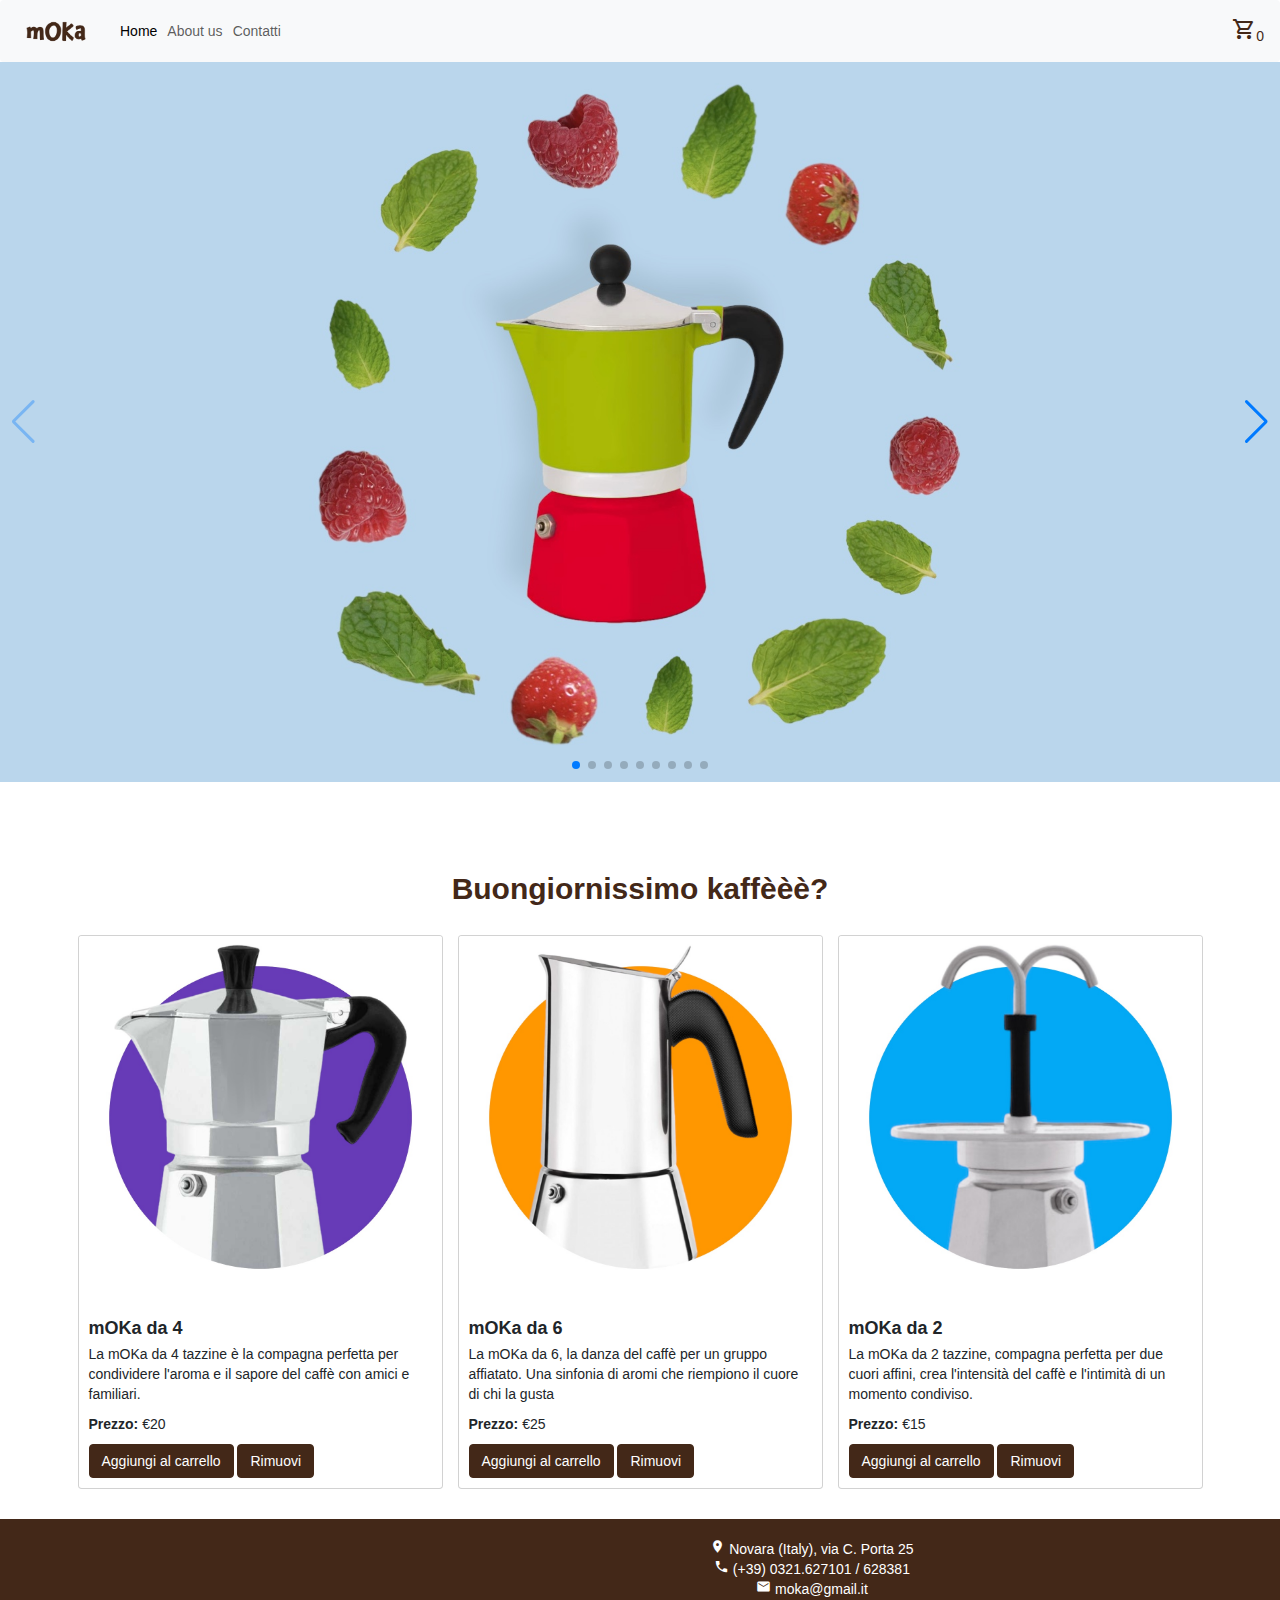
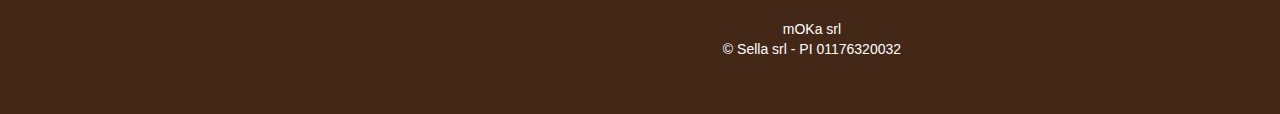
<file: index.html>
<!DOCTYPE html>
<html lang="it">

<head>
  <meta charset="UTF-8">
  <meta name="viewport" content="width=device-width, initial-scale=1.0">
  <title>mOKa</title>
  <link rel="icon" type="image/x-icon" href="/immagini/favicon.png">


  <link rel="stylesheet" href="https://cdn.jsdelivr.net/npm/bootstrap@5.2.3/dist/css/bootstrap.min.css">

  <link rel="stylesheet" href="https://cdn.jsdelivr.net/npm/swiper@9/swiper-bundle.min.css" />
  <!-- Link al mio css -->
  <link rel="stylesheet" href="stile.css" />

  <!-- Link icone bootstrap -->
  <link rel="stylesheet" href="https://maxcdn.bootstrapcdn.com/bootstrap/3.3.7/css/bootstrap.min.css">
  <!-- Link icone google -->
  <link rel="stylesheet" href="https://fonts.googleapis.com/icon?family=Material+Icons">
  <!-- Link icone Awesome 4 Icons -->
  <link rel="stylesheet" href="https://cdnjs.cloudflare.com/ajax/libs/font-awesome/4.7.0/css/font-awesome.min.css">
  <!-- google fonts icons -->
  <link rel="stylesheet"
    href="https://fonts.googleapis.com/css2?family=Material+Symbols+Outlined:opsz,wght,FILL,GRAD@20..48,100..700,0..1,-50..200" />

</head>

<body>
  <header>
    <nav class="navbar navbar-expand-lg navbar-light bg-light">
      <div class="container-fluid">

        <div class="logo">
          <a href="index.html">
          <img src="immagini/logo marrone.png" style="height: 45px">
        </div>
        <button class="navbar-toggler" type="button" data-bs-toggle="collapse" data-bs-target="#navbarNav"
          aria-controls="navbarNav" aria-expanded="false" aria-label="Toggle navigation">
          <span class="navbar-toggler-icon"></span>
        </button>
        <div class="collapse navbar-collapse" id="navbarNav">
          <ul class="navbar-nav">
            <li class="nav-item">
              <a class="nav-link active" aria-current="page" href="index.html">Home</a>
            </li>
            <li class="nav-item">
              <a class="nav-link" href="aboutus.html">About us</a>
            </li>
            </li>
            <li class="nav-item">
              <a class="nav-link" href="contatti.html">Contatti</a>
            </li>
            <!--<li class="nav-item" style="text-align:right;">
              <a class="nav-link" href="carrello.html">Carrello <span
                  style="width: 200px; height:100px; border-radius: 1px; border: 1px solid black; padding: 4px; background-color: #8b4513; color:white"
                  id="carrello">0</span></a>
            </li>-->
          </ul>
        </div>
        <div class="boxcarrello">
          <a class="nav-link" href="carrello.html"><span style="color: #432818;"
              class="material-symbols-outlined">shopping_cart</span><span style="color:#432818;"
              id="carrello">0</span></a>
        </div>
      </div>
    </nav>
  </header>

  <!-- Swiper -->
  <div class="swiper mySwiper">
    <div class="swiper-wrapper">
      <div class="swiper-slide">
        <img src="immagini/slide 1.jpeg">
      </div>
      <div class="swiper-slide">
        <img src="immagini/slide 2.jpeg">
      </div>
      <div class="swiper-slide">
        <img src="immagini/slide 3.jpeg">
      </div>
      <div class="swiper-slide">
        <img src="immagini/slide 4.jpeg">
      </div>
      <div class="swiper-slide">
        <img src="immagini/slide 5.jpeg">
      </div>
      <div class="swiper-slide">
        <img src="immagini/slide 6.jpeg">
      </div>
      <div class="swiper-slide">
        <img src="immagini/slide 7.jpeg">
      </div>
      <div class="swiper-slide">
        <img src="immagini/slide 8.jpeg">
      </div>
      <div class="swiper-slide">
        <img src="immagini/slide 9.jpeg">
      </div>
    </div>
    <div class="swiper-button-next"></div>
    <div class="swiper-button-prev"></div>
    <div class="swiper-pagination"></div>
  </div>

  <div class="space"> </div>

  <div class="titolo">
    <h2> <strong>Buongiornissimo kaffèèè?</strong></h2>
  </div>



  <main class="container my-5">
    <div class="row row-cols-1 row-cols-md-3 g-4">
      <div class="col">
        <div class="card h-100">
          <a href="moka1.html">
            <img src="immagini/moka da 4.jpeg" class="card-img-top" alt="...">
          </a>
          <div class="card-body">
            <h4 class="card-title"><strong>mOKa da 4</strong></h4>
            <p class="card-text">La mOKa da 4 tazzine è la compagna perfetta per condividere l'aroma e il sapore del caffè con amici e familiari.</p>
            <p class="card-text"><strong>Prezzo:</strong> €20</p>
            <a href="#" class="btn btn-primary" onclick="aggiungiAlCarrello()">Aggiungi al carrello</a>
            <a href="#" class="btn btn-primary" onclick="rimuoviDalCarrello()">Rimuovi
            </a>
          </div>
        </div>
      </div>
      <div class="col">
        <div class="card h-100">
          <a href="moka2.html">
          <img src="immagini/moka da 6.jpeg" class="card-img-top" alt="...">
          </a>
          <div class="card-body">
            <h4 class="card-title"><strong>mOKa da 6</strong></h4>
            <p class="card-text">La mOKa da 6, la danza del caffè per un gruppo affiatato. Una sinfonia di aromi che riempiono il cuore di chi la gusta</p>
            <p class="card-text"><strong>Prezzo:</strong> €25</p>
            <a href="#" class="btn btn-primary" onclick="aggiungiAlCarrello()">Aggiungi al carrello</a>
            <a href="#" class="btn btn-primary" onclick="rimuoviDalCarrello()">Rimuovi
            </a>
          </div>
        </div>
      </div>
      <div class="col">
        <div class="card h-100">
          <a href="moka3.html">
          <img
            src="immagini/moka da 2.jpeg" class="card-img-top" alt="...">
          </a>
          <div class="card-body">
            <h4 class="card-title"><strong>mOKa da 2</strong></h4>
            <p class="card-text">La mOKa da 2 tazzine, compagna perfetta per due cuori affini, crea l'intensità del caffè e l'intimità di un momento condiviso.</p>
            <p class="card-text"><strong>Prezzo:</strong> €15 </p>
            <a href="#" class="btn btn-primary" onclick="aggiungiAlCarrello()">Aggiungi al carrello</a>
            <a href="#" class="btn btn-primary" onclick="rimuoviDalCarrello()">Rimuovi
            </a>
          </div>
        </div>
      </div>
    </div>



    </div>
  </main>


   <footer class="footer">
      <div class="container text-center">
        
        <div class="fot">
          <iframe src="https://www.google.com/maps/embed?pb=!1m14!1m8!1m3!1d2798.854587066455!2d8.6137757!3d45.4525863!3m2!1i1024!2i768!4f13.1!3m3!1m2!1s0x47865a24573b9d29%3A0x5064224377bd31e3!2sVia%20Costantino%20Porta%2C%2025%2C%2028100%20Novara%20NO!5e0!3m2!1sen!2sit!4v1654440794287!5m2!1sen!2sit" allowfullscreen="" loading="lazy" referrerpolicy="no-referrer-when-downgrade" id="map"></iframe>
        </div> 
        
        <div class="fot">
          <p id="testofooter">
            <i class="material-icons" style="font-size:15px; color: white;">location_on</i>  Novara (Italy), via C. Porta 25<br>
            <i class="material-icons" style="font-size:15px; color: white;">call</i>  (+39) 0321.627101 / 628381 <br>
            <i class="material-icons" style="font-size:15px; color: white;">email</i>  moka@gmail.it<br>
            <br>
            mOKa srl<br>
            © Sella srl - PI 01176320032
          </p>
        </div>
        </div>
      </div>
    </footer>

  <style>
    .card-img-top:hover {
      opacity: 0.5;
    }
  </style>



  <script src="https://cdn.jsdelivr.net/npm/bootstrap@5.2.3/dist/js/bootstrap.bundle.min.js"></script>

  <script src="https://cdn.jsdelivr.net/npm/swiper@9/swiper-bundle.min.js"></script>

  <script src="javascript.js"></script>
</body>

</html>
</file>
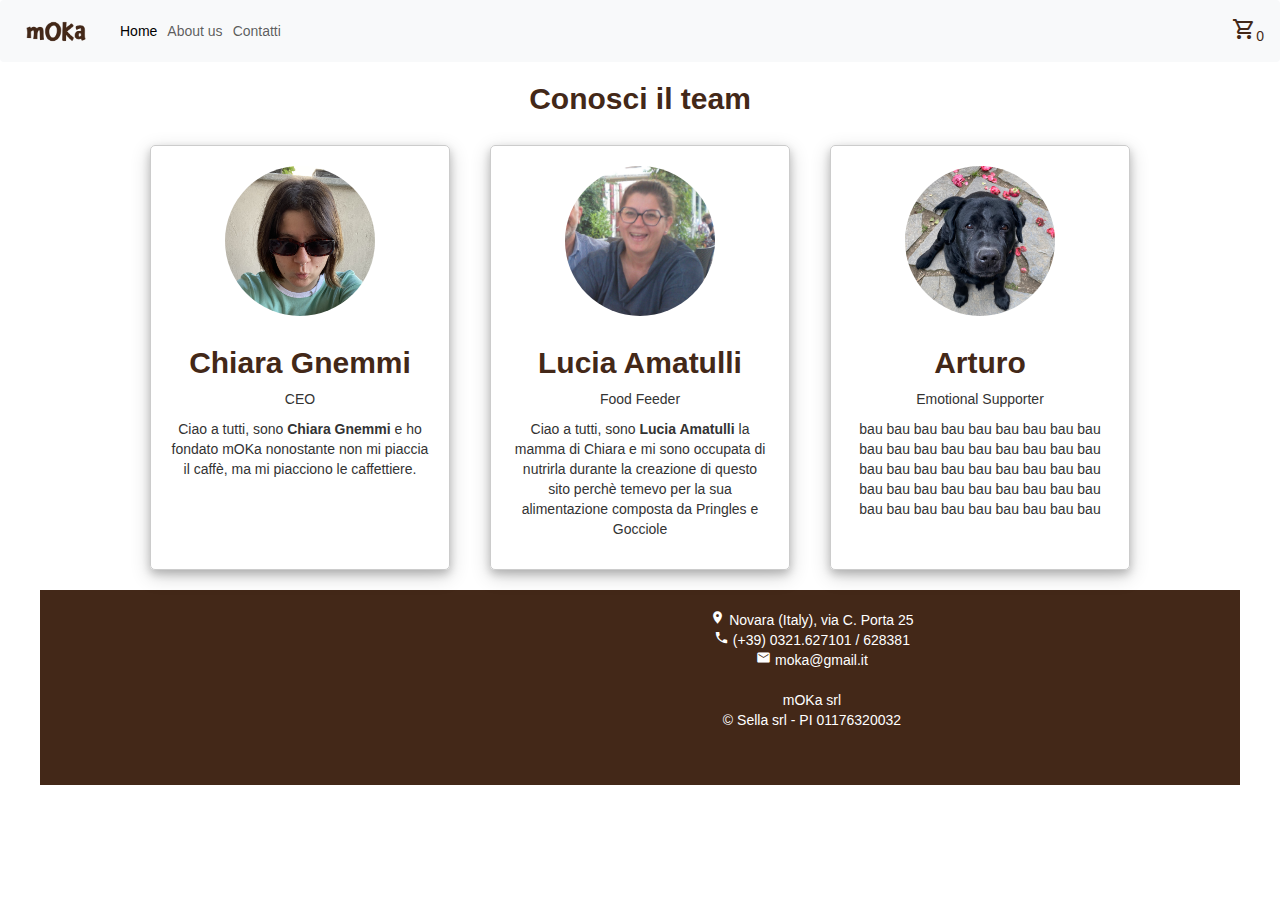
<file: aboutus.html>
<!DOCTYPE html>
<html lang="it">

<head>
  <meta charset="UTF-8">
  <meta name="viewport" content="width=device-width, initial-scale=1.0">
  <title>mOKa</title>

  <link rel="stylesheet" href="https://cdn.jsdelivr.net/npm/bootstrap@5.2.3/dist/css/bootstrap.min.css">
  <link rel="stylesheet" href="https://cdn.jsdelivr.net/npm/swiper@9/swiper-bundle.min.css" />
  <!-- Link al mio CSS -->
  <link rel="stylesheet" href="stile.css" />

  <!-- Link icone bootstrap -->
  <link rel="stylesheet" href="https://maxcdn.bootstrapcdn.com/bootstrap/3.3.7/css/bootstrap.min.css">
  <!-- Link icone google -->
  <link rel="stylesheet" href="https://fonts.googleapis.com/icon?family=Material+Icons">
  <!-- Link icone Awesome 4 Icons -->
  <link rel="stylesheet" href="https://cdnjs.cloudflare.com/ajax/libs/font-awesome/4.7.0/css/font-awesome.min.css">
  <!-- Google Fonts per le icone -->
  <link rel="stylesheet" href="https://fonts.googleapis.com/css2?family=Material+Symbols+Outlined:opsz,wght,FILL,GRAD@20..48,100..700,0..1,-50..200" />
</head>

<body>
  <header>
    <nav class="navbar navbar-expand-lg navbar-light bg-light">
      <div class="container-fluid">
        <div class="logo">
          <a href="index.html">
            <img src="immagini/logo marrone.png" style="height: 45px">
          </a>
        </div>
        <button class="navbar-toggler" type="button" data-bs-toggle="collapse" data-bs-target="#navbarNav"
          aria-controls="navbarNav" aria-expanded="false" aria-label="Toggle navigation">
          <span class="navbar-toggler-icon"></span>
        </button>
        <div class="collapse navbar-collapse" id="navbarNav">
          <ul class="navbar-nav">
            <li class="nav-item">
              <a class="nav-link active" aria-current="page" href="index.html">Home</a>
            </li>
            <li class="nav-item">
              <a class="nav-link" href="aboutus.html">About us</a>
            </li>
            <li class="nav-item">
              <a class="nav-link" href="contatti.html">Contatti</a>
            </li>
          </ul>
        </div>
        <div class="boxcarrello">
          <a class="nav-link" href="carrello.html"><span style="color: #432818;"
              class="material-symbols-outlined">shopping_cart</span><span style="color:#432818;"
              id="carrello">0</span></a>
        </div>
      </div>
    </nav>
  </header>
  
  <body>
    <div id="description">
     
    <h2 id="team"><strong>Conosci il team</strong></h2>
    <!--team-->
    <section class="team-section">
      <div class="team-card">
        <img src="immagini/team1.jpeg" alt="Person 1">
        <h2><strong>Chiara Gnemmi</strong></h2>
        <p>CEO</p>
        <p>Ciao a tutti, sono <b>Chiara Gnemmi</b> e ho fondato mOKa nonostante non mi piaccia il caffè, ma mi piacciono le caffettiere.</p>
      </div>

      <div class="team-card">
        <img src="immagini/team2.jpeg" alt="Person 2">
        <h2><strong>Lucia Amatulli</strong></h2>
        <p>Food Feeder</p>
        <p>Ciao a tutti, sono <b>Lucia Amatulli</b> la mamma di Chiara e mi sono occupata di nutrirla durante la creazione di questo sito perchè temevo per la sua alimentazione composta da Pringles e Gocciole</p>
      </div>

      <div class="team-card">
        <img src="immagini/team3.jpeg" alt="Person 3">
        <h2><strong>Arturo</strong></h2>
        <p>Emotional Supporter</p>
        <p>bau bau bau bau bau bau bau bau bau bau bau bau bau bau bau bau bau bau bau bau bau bau bau bau bau bau bau bau bau bau bau bau bau bau bau bau bau bau bau bau bau bau bau bau bau </p>
      </div>
    </section>

    <footer class="footer">
      <div class="container text-center">

        <div class="fot">
          <iframe src="https://www.google.com/maps/embed?pb=!1m14!1m8!1m3!1d2798.854587066455!2d8.6137757!3d45.4525863!3m2!1i1024!2i768!4f13.1!3m3!1m2!1s0x47865a24573b9d29%3A0x5064224377bd31e3!2sVia%20Costantino%20Porta%2C%2025%2C%2028100%20Novara%20NO!5e0!3m2!1sen!2sit!4v1654440794287!5m2!1sen!2sit"
            allowfullscreen="" loading="lazy" referrerpolicy="no-referrer-when-downgrade" id="map"></iframe>
        </div>

        <div class="fot">
          <p id="testofooter">
            <i class="material-icons" style="font-size:15px; color: white;">location_on</i> Novara (Italy), via C. Porta 25<br>
            <i class="material-icons" style="font-size:15px; color: white;">call</i> (+39) 0321.627101 / 628381 <br>
            <i class="material-icons" style="font-size:15px; color: white;">email</i> moka@gmail.it<br>
            <br>
            mOKa srl<br>
            © Sella srl - PI 01176320032
          </p>
        </div>
      </div>
    </footer>

    <!-- Includi gli script di Bootstrap e Swiper (assicurati di includerli nella giusta sequenza) -->

    <script src="https://code.jquery.com/jquery-3.6.0.min.js"></script>
    <script src="https://cdn.jsdelivr.net/npm/bootstrap@5.2.3/dist/js/bootstrap.bundle.min.js"></script>
    <script src="https://cdn.jsdelivr.net/npm/swiper@9/swiper-bundle.min.js"></script>
    <!-- Il tuo script personalizzato potrebbe andare qui -->
  </body>
</html>
</file>
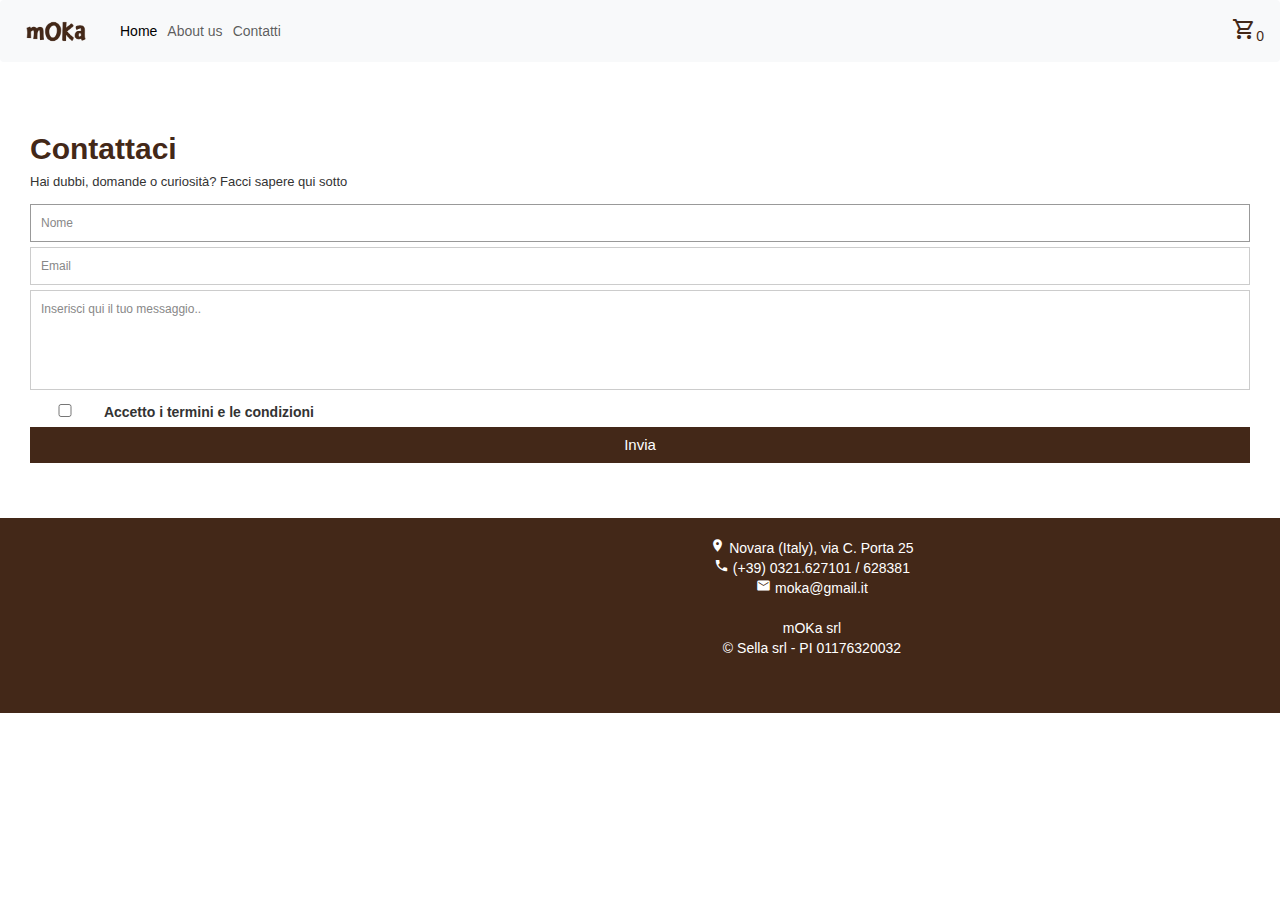
<file: contatti.html>
<!DOCTYPE html>
<html lang="it">

<head>
  <meta charset="UTF-8">
  <meta name="viewport" content="width=device-width, initial-scale=1.0">
  <title>mOKa</title>

  <link rel="stylesheet" href="https://cdn.jsdelivr.net/npm/bootstrap@5.2.3/dist/css/bootstrap.min.css">
  <link rel="stylesheet" href="https://cdn.jsdelivr.net/npm/swiper@9/swiper-bundle.min.css" />
  <!-- Link al mio CSS -->
  <link rel="stylesheet" href="stile.css" />

  <!-- Link icone bootstrap -->
  <link rel="stylesheet" href="https://maxcdn.bootstrapcdn.com/bootstrap/3.3.7/css/bootstrap.min.css">
  <!-- Link icone google -->
  <link rel="stylesheet" href="https://fonts.googleapis.com/icon?family=Material+Icons">
  <!-- Link icone Awesome 4 Icons -->
  <link rel="stylesheet" href="https://cdnjs.cloudflare.com/ajax/libs/font-awesome/4.7.0/css/font-awesome.min.css">
  <!-- Google Fonts per le icone -->
  <link rel="stylesheet"
    href="https://fonts.googleapis.com/css2?family=Material+Symbols+Outlined:opsz,wght,FILL,GRAD@20..48,100..700,0..1,-50..200" />

</head>

<body>
  <header>
    <nav class="navbar navbar-expand-lg navbar-light bg-light">
      <div class="container-fluid">
        <div class="logo">
          <a href="index.html">
            <img src="immagini/logo marrone.png" style="height: 45px">
          </a>
        </div>
        <button class="navbar-toggler" type="button" data-bs-toggle="collapse" data-bs-target="#navbarNav"
          aria-controls="navbarNav" aria-expanded="false" aria-label="Toggle navigation">
          <span class="navbar-toggler-icon"></span>
        </button>
        <div class="collapse navbar-collapse" id="navbarNav">
          <ul class="navbar-nav">
            <li class="nav-item">
              <a class="nav-link active" aria-current="page" href="index.html">Home</a>
            </li>
            <li class="nav-item">
              <a class="nav-link" href="aboutus.html">About us</a>
            </li>
            <li class="nav-item">
              <a class="nav-link" href="contatti.html">Contatti</a>
            </li>
          </ul>
        </div>
        <div class="boxcarrello">
          <a class="nav-link" href="carrello.html"><span style="color: #432818;"
              class="material-symbols-outlined">shopping_cart</span><span style="color:#432818;"
              id="carrello">0</span></a>
        </div>
      </div>
    </nav>
  </header>

  <main>
    <div class="page">
      <div class="contatti">
        <div class="form">
          <form id="contact" action="" method="post" onsubmit="show_thanks(event)">
            <h3><strong>Contattaci</strong></h3>
            <h4>Hai dubbi, domande o curiosità? Facci sapere qui sotto</h4>
            <fieldset>
              <input placeholder="Nome" type="text" tabindex="1" required autofocus>
            </fieldset>
            <fieldset>
              <input placeholder="Email" type="email" tabindex="2" required>
            </fieldset>
            <fieldset>
              <textarea placeholder="Inserisci qui il tuo messaggio.." tabindex="5" required></textarea>
            </fieldset>
            <fieldset>
              <input type="checkbox" required> <label for="checkbox">Accetto i termini e le condizioni</label>
            </fieldset>
            <fieldset>
              <button name="Invia" type="submit" id="contact-submit" data-submit="...Sending">Invia</button>
            </fieldset>
          </form>
        </div>
      </div>
    </div>
  </main>

  <footer class="footer">
    <div class="container text-center">
      <div class="fot">
        <iframe src="https://www.google.com/maps/embed?pb=!1m14!1m8!1m3!1d2798.854587066455!2d8.6137757!3d45.4525863!3m2!1i1024!2i768!4f13.1!3m3!1m2!1s0x47865a24573b9d29%3A0x5064224377bd31e3!2sVia%20Costantino%20Porta%2C%2025%2C%2028100%20Novara%20NO!5e0!3m2!1sen!2sit!4v1654440794287!5m2!1sen!2sit"
          allowfullscreen="" loading="lazy" referrerpolicy="no-referrer-when-downgrade" id="map"></iframe>
      </div>
      <div class="fot">
        <p id="testofooter">
          <i class="material-icons" style="font-size:15px; color: white;">location_on</i> Novara (Italy), via C. Porta 25<br>
          <i class="material-icons" style="font-size:15px; color: white;">call</i> (+39) 0321.627101 / 628381 <br>
          <i class="material-icons" style="font-size:15px; color: white;">email</i> moka@gmail.it<br>
          <br>
          mOKa srl<br>
          © Sella srl - PI 01176320032
        </p>
      </div>
    </div>
  </footer>

  <script src="https://cdn.jsdelivr.net/npm/bootstrap@5.2.3/dist/js/bootstrap.bundle.min.js"></script>

  <script src="https://cdn.jsdelivr.net/npm/swiper@9/swiper-bundle.min.js"></script>

  <script src="javascript.js"></script>
  <script>
    function show_thanks(event) {
      event.preventDefault();
      alert("Grazie per averci contattato! Verrai presto ricontattato.");
      document.getElementById("contact").reset();
    }
  </script>
</body>

</html>
</file>
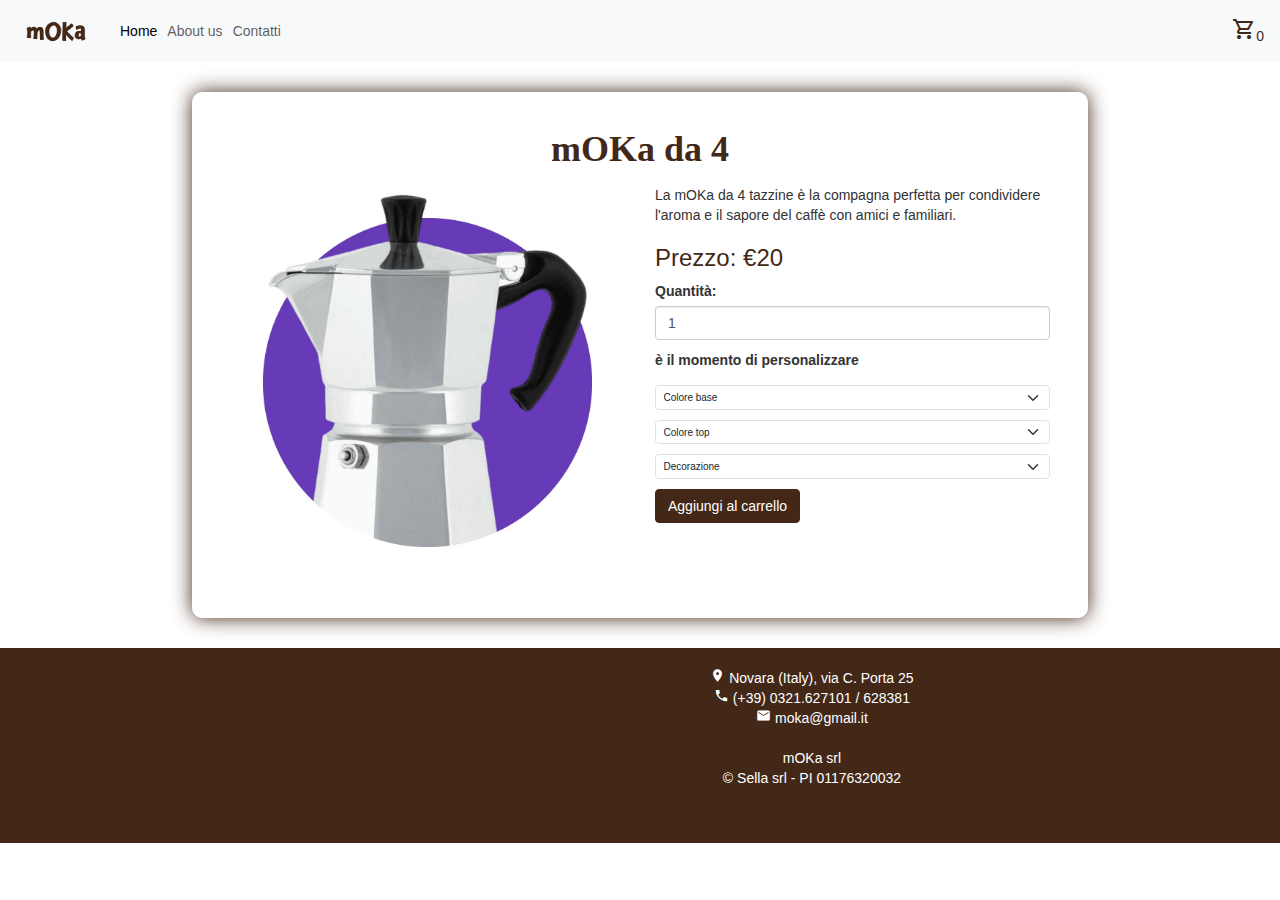
<file: moka1.html>
<!DOCTYPE html>
<html lang="it">

<head>
  <meta charset="UTF-8">
  <meta name="viewport" content="width=device-width, initial-scale=1.0">
  <title>mOKa</title>

  <link rel="stylesheet" href="https://cdn.jsdelivr.net/npm/bootstrap@5.2.3/dist/css/bootstrap.min.css">
  <link rel="stylesheet" href="https://cdn.jsdelivr.net/npm/swiper@9/swiper-bundle.min.css" />
  <!-- Link al mio CSS -->
  <link rel="stylesheet" href="stile.css" />

  <!-- Link icone bootstrap -->
  <link rel="stylesheet" href="https://maxcdn.bootstrapcdn.com/bootstrap/3.3.7/css/bootstrap.min.css">
  <!-- Link icone google -->
  <link rel="stylesheet" href="https://fonts.googleapis.com/icon?family=Material+Icons">
  <!-- Link icone Awesome 4 Icons -->
  <link rel="stylesheet" href="https://cdnjs.cloudflare.com/ajax/libs/font-awesome/4.7.0/css/font-awesome.min.css">
  <!-- Google Fonts per le icone -->
  <link rel="stylesheet" href="https://fonts.googleapis.com/css2?family=Material+Symbols+Outlined:opsz,wght,FILL,GRAD@20..48,100..700,0..1,-50..200" />
</head>

<body>
  <header>
    <nav class="navbar navbar-expand-lg navbar-light bg-light">
      <div class="container-fluid">
        <div class="logo">
          <a href="index.html">
            <img src="immagini/logo marrone.png" style="height: 45px">
          </a>
        </div>
        <button class="navbar-toggler" type="button" data-bs-toggle="collapse" data-bs-target="#navbarNav"
          aria-controls="navbarNav" aria-expanded="false" aria-label="Toggle navigation">
          <span class="navbar-toggler-icon"></span>
        </button>
        <div class="collapse navbar-collapse" id="navbarNav">
          <ul class="navbar-nav">
            <li class="nav-item">
              <a class="nav-link active" aria-current="page" href="index.html">Home</a>
            </li>
            <li class="nav-item">
              <a class="nav-link" href="aboutus.html">About us</a>
            </li>
            <li class="nav-item">
              <a class="nav-link" href="contatti.html">Contatti</a>
            </li>
          </ul>
        </div>
        <div class="boxcarrello">
          <a class="nav-link" href="carrello.html"><span style="color: #432818;"
              class="material-symbols-outlined">shopping_cart</span><span style="color:#432818;"
              id="carrello">0</span></a>
        </div>
      </div>
    </nav>
  </header>

    <div id="spazio-prodotto">
   </div>


  <!-- box prodotto -->
  <main id="prodotti-singoli" class="container my-5">
    <div class="row">
      <h1 class="mb-4" id="titolo-moka"><strong>mOKa da 4</strong></h1>
    </div>
    <div class="row">
      <div class="col-md-6">
        <img class="immagine-prodotto" src="immagini/moka da 4.jpeg" alt="mOKa da 4" class="img-fluid">
      </div>
      <div class="col-md-6">
        <p class="mb-4">La mOKa da 4 tazzine è la compagna perfetta per condividere l'aroma e il sapore del caffè con amici e familiari. </p>
        <h3 class="mb-3">Prezzo: €20</h3>
        <form>
          <div class="mb-3">
            <label for="quantita" class="form-label">Quantità:</label>
            <input type="number" class="form-control" id="quantita" min="1" value="1">
          </div>
          <div class="mb-3">
            <label for="quantita" class="form-label">è il momento di personalizzare</label>
          </div>
          
          <div class="mb-3">
            <!-- tipo base -->
            <select class="form-select" aria-label="Default select example">
              <option selected>Colore base</option>
              <option value="1">rosso</option>
              <option value="2">arancione</option>
              <option value="3">giallo</option>
              <option value="3">verde</option>
               <option value="4">blu</option>
                <option value="5">azzurro</option>
                <option value="6">rosa</option>
                <option value="7">viola</option>
            </select>
          </div>

            <div class="mb-3">
              <!-- tipo top -->
              <select class="form-select" aria-label="Default select example">
                <option selected>Colore top</option>
              <option value="1">rosso</option>
              <option value="2">arancione</option>
              <option value="3">giallo</option>
              <option value="3">verde</option>
               <option value="4">blu</option>
                <option value="5">azzurro</option>
                <option value="6">rosa</option>
                <option value="7">viola</option>
              </select>
          </div>
          <div class="mb-3">
            <!-- tipo decoro -->
            <select class="form-select" aria-label="Default select example">
              <option selected>Decorazione</option>
              <option value="1">cuoricini</option>
              <option value="2">stelline</option>
              <option value="3">fiorellini</option>
              <option value="3">pois</option>
               <option value="4">forme geometriche</option>
                <option value="5">macchie</option>
                <option value="6">lettere</option>
                <option value="7">numeri</option>
            </select>
        </div>
        <a href="#" class="btn btn-primary" onclick="aggiungiAlCarrello()">Aggiungi al carrello</a>
        </form>
      </div>
    </div>
  </main>
<footer class="footer">
    <div class="container text-center">
      <div class="fot">
        <iframe src="https://www.google.com/maps/embed?pb=!1m14!1m8!1m3!1d2798.854587066455!2d8.6137757!3d45.4525863!3m2!1i1024!2i768!4f13.1!3m3!1m2!1s0x47865a24573b9d29%3A0x5064224377bd31e3!2sVia%20Costantino%20Porta%2C%2025%2C%2028100%20Novara%20NO!5e0!3m2!1sen!2sit!4v1654440794287!5m2!1sen!2sit"
          allowfullscreen="" loading="lazy" referrerpolicy="no-referrer-when-downgrade" id="map"></iframe>
      </div>
      <div class="fot">
        <p id="testofooter">
          <i class="material-icons" style="font-size:15px; color: white;">location_on</i> Novara (Italy), via C. Porta 25<br>
          <i class="material-icons" style="font-size:15px; color: white;">call</i> (+39) 0321.627101 / 628381 <br>
          <i class="material-icons" style="font-size:15px; color: white;">email</i> moka@gmail.it<br>
          <br>
          mOKa srl<br>
          © Sella srl - PI 01176320032
        </p>
      </div>
    </div>
  </footer>

  <script src="https://cdn.jsdelivr.net/npm/bootstrap@5.2.3/dist/js/bootstrap.bundle.min.js"></script>

  <script src="https://cdn.jsdelivr.net/npm/swiper@9/swiper-bundle.min.js"></script>

  <script src="javascript.js"></script>

</body>

</html>
</file>
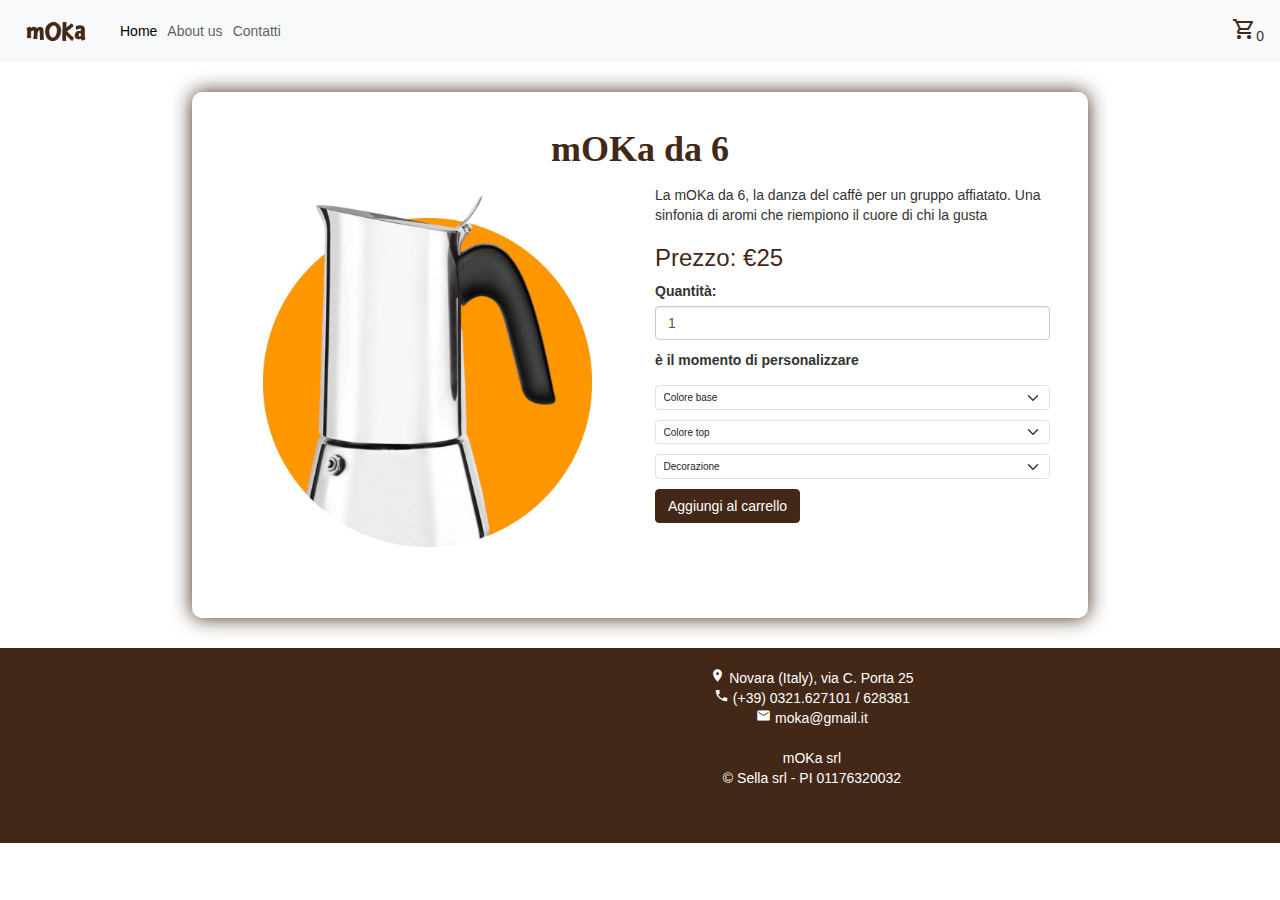
<file: moka2.html>
<!DOCTYPE html>
<html lang="it">

<head>
  <meta charset="UTF-8">
  <meta name="viewport" content="width=device-width, initial-scale=1.0">
  <title>mOKa</title>

  <link rel="stylesheet" href="https://cdn.jsdelivr.net/npm/bootstrap@5.2.3/dist/css/bootstrap.min.css">
  <link rel="stylesheet" href="https://cdn.jsdelivr.net/npm/swiper@9/swiper-bundle.min.css" />
  <!-- Link al mio CSS -->
  <link rel="stylesheet" href="stile.css" />

  <!-- Link icone bootstrap -->
  <link rel="stylesheet" href="https://maxcdn.bootstrapcdn.com/bootstrap/3.3.7/css/bootstrap.min.css">
  <!-- Link icone google -->
  <link rel="stylesheet" href="https://fonts.googleapis.com/icon?family=Material+Icons">
  <!-- Link icone Awesome 4 Icons -->
  <link rel="stylesheet" href="https://cdnjs.cloudflare.com/ajax/libs/font-awesome/4.7.0/css/font-awesome.min.css">
  <!-- Google Fonts per le icone -->
  <link rel="stylesheet" href="https://fonts.googleapis.com/css2?family=Material+Symbols+Outlined:opsz,wght,FILL,GRAD@20..48,100..700,0..1,-50..200" />
</head>

<body>
  <header>
    <nav class="navbar navbar-expand-lg navbar-light bg-light">
      <div class="container-fluid">
        <div class="logo">
          <a href="index.html">
            <img src="immagini/logo marrone.png" style="height: 45px">
          </a>
        </div>
        <button class="navbar-toggler" type="button" data-bs-toggle="collapse" data-bs-target="#navbarNav"
          aria-controls="navbarNav" aria-expanded="false" aria-label="Toggle navigation">
          <span class="navbar-toggler-icon"></span>
        </button>
        <div class="collapse navbar-collapse" id="navbarNav">
          <ul class="navbar-nav">
            <li class="nav-item">
              <a class="nav-link active" aria-current="page" href="index.html">Home</a>
            </li>
            <li class="nav-item">
              <a class="nav-link" href="aboutus.html">About us</a>
            </li>
            <li class="nav-item">
              <a class="nav-link" href="contatti.html">Contatti</a>
            </li>
          </ul>
        </div>
        <div class="boxcarrello">
          <a class="nav-link" href="carrello.html"><span style="color: #432818;"
              class="material-symbols-outlined">shopping_cart</span><span style="color:#432818;"
              id="carrello">0</span></a>
        </div>
      </div>
    </nav>
  </header>

    <div id="spazio-prodotto">
   </div>


  <!-- box prodotto -->
  <main id="prodotti-singoli" class="container my-5">
    <div class="row">
      <h1 class="mb-4" id="titolo-moka"><strong>mOKa da 6</strong></h1>
    </div>
    <div class="row">
      <div class="col-md-6">
        <img class="immagine-prodotto" src="immagini/moka da 6.jpeg" alt="mOKa da 6" class="img-fluid">
      </div>
      <div class="col-md-6">
        <p class="mb-4">La mOKa da 6, la danza del caffè per un gruppo affiatato. Una sinfonia di aromi che riempiono il cuore di chi la gusta </p>
        <h3 class="mb-3">Prezzo: €25</h3>
        <form>
          <div class="mb-3">
            <label for="quantita" class="form-label">Quantità:</label>
            <input type="number" class="form-control" id="quantita" min="1" value="1">
          </div>
          <div class="mb-3">
            <label for="quantita" class="form-label">è il momento di personalizzare</label>
          </div>
          
          <div class="mb-3">
            <!-- tipo base -->
            <select class="form-select" aria-label="Default select example">
              <option selected>Colore base</option>
              <option value="1">rosso</option>
              <option value="2">arancione</option>
              <option value="3">giallo</option>
              <option value="3">verde</option>
               <option value="4">blu</option>
                <option value="5">azzurro</option>
                <option value="6">rosa</option>
                <option value="7">viola</option>
            </select>
          </div>

            <div class="mb-3">
              <!-- tipo top -->
              <select class="form-select" aria-label="Default select example">
                <option selected>Colore top</option>
              <option value="1">rosso</option>
              <option value="2">arancione</option>
              <option value="3">giallo</option>
              <option value="3">verde</option>
               <option value="4">blu</option>
                <option value="5">azzurro</option>
                <option value="6">rosa</option>
                <option value="7">viola</option>
              </select>
          </div>
          <div class="mb-3">
            <!-- tipo decoro -->
            <select class="form-select" aria-label="Default select example">
              <option selected>Decorazione</option>
              <option value="1">cuoricini</option>
              <option value="2">stelline</option>
              <option value="3">fiorellini</option>
              <option value="3">pois</option>
               <option value="4">forme geometriche</option>
                <option value="5">macchie</option>
                <option value="6">lettere</option>
                <option value="7">numeri</option>
            </select>
        </div>
        <a href="#" class="btn btn-primary" onclick="aggiungiAlCarrello()">Aggiungi al carrello</a>
        </form>
      </div>
    </div>
  </main>
<footer class="footer">
    <div class="container text-center">
      <div class="fot">
        <iframe src="https://www.google.com/maps/embed?pb=!1m14!1m8!1m3!1d2798.854587066455!2d8.6137757!3d45.4525863!3m2!1i1024!2i768!4f13.1!3m3!1m2!1s0x47865a24573b9d29%3A0x5064224377bd31e3!2sVia%20Costantino%20Porta%2C%2025%2C%2028100%20Novara%20NO!5e0!3m2!1sen!2sit!4v1654440794287!5m2!1sen!2sit"
          allowfullscreen="" loading="lazy" referrerpolicy="no-referrer-when-downgrade" id="map"></iframe>
      </div>
      <div class="fot">
        <p id="testofooter">
          <i class="material-icons" style="font-size:15px; color: white;">location_on</i> Novara (Italy), via C. Porta 25<br>
          <i class="material-icons" style="font-size:15px; color: white;">call</i> (+39) 0321.627101 / 628381 <br>
          <i class="material-icons" style="font-size:15px; color: white;">email</i> moka@gmail.it<br>
          <br>
          mOKa srl<br>
          © Sella srl - PI 01176320032
        </p>
      </div>
    </div>
  </footer>

  <script src="https://cdn.jsdelivr.net/npm/bootstrap@5.2.3/dist/js/bootstrap.bundle.min.js"></script>

  <script src="https://cdn.jsdelivr.net/npm/swiper@9/swiper-bundle.min.js"></script>

  <script src="javascript.js"></script>

</body>

</html>
</file>
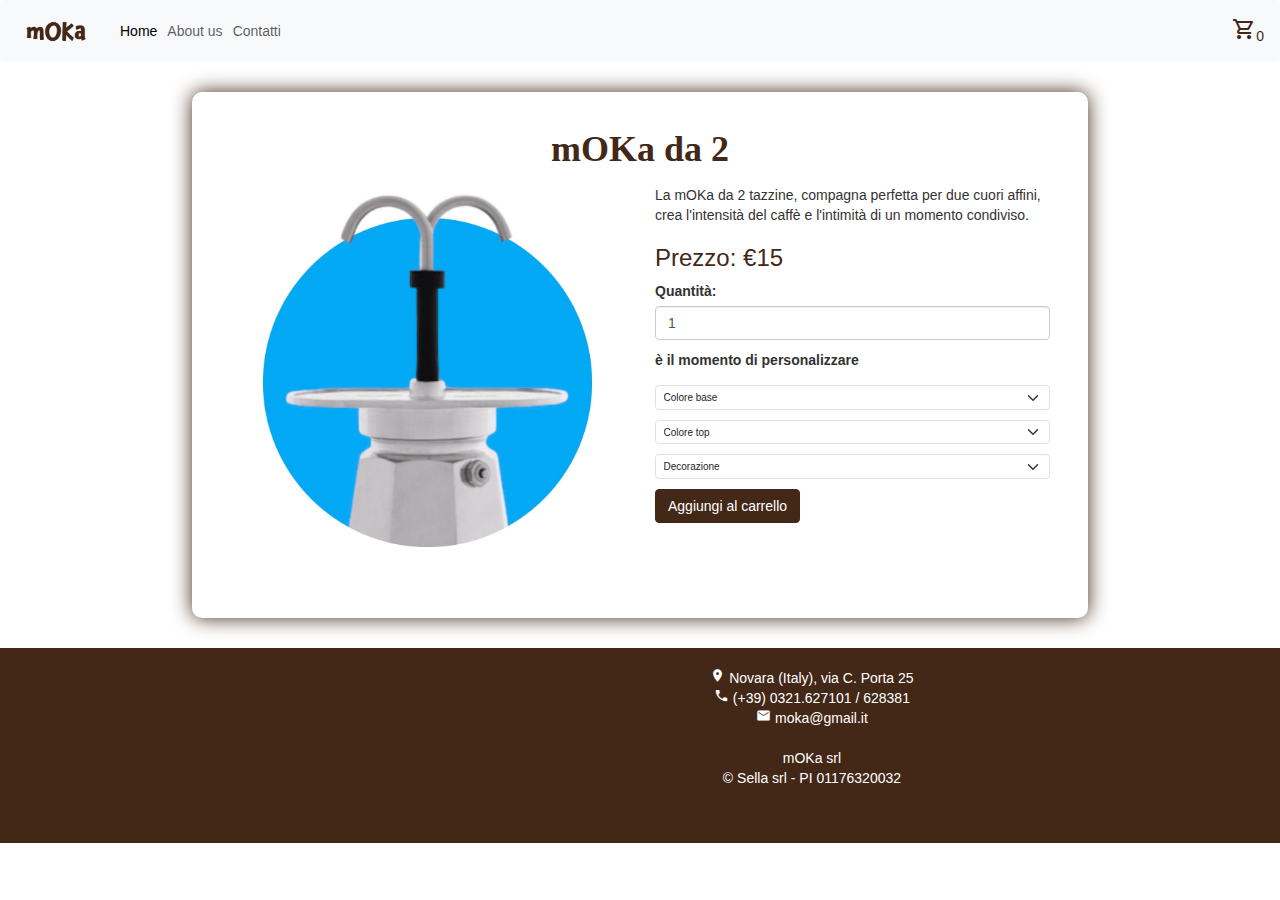
<file: moka3.html>
<!DOCTYPE html>
<html lang="it">

<head>
  <meta charset="UTF-8">
  <meta name="viewport" content="width=device-width, initial-scale=1.0">
  <title>mOKa</title>

  <link rel="stylesheet" href="https://cdn.jsdelivr.net/npm/bootstrap@5.2.3/dist/css/bootstrap.min.css">
  <link rel="stylesheet" href="https://cdn.jsdelivr.net/npm/swiper@9/swiper-bundle.min.css" />
  <!-- Link al mio CSS -->
  <link rel="stylesheet" href="stile.css" />

  <!-- Link icone bootstrap -->
  <link rel="stylesheet" href="https://maxcdn.bootstrapcdn.com/bootstrap/3.3.7/css/bootstrap.min.css">
  <!-- Link icone google -->
  <link rel="stylesheet" href="https://fonts.googleapis.com/icon?family=Material+Icons">
  <!-- Link icone Awesome 4 Icons -->
  <link rel="stylesheet" href="https://cdnjs.cloudflare.com/ajax/libs/font-awesome/4.7.0/css/font-awesome.min.css">
  <!-- Google Fonts per le icone -->
  <link rel="stylesheet" href="https://fonts.googleapis.com/css2?family=Material+Symbols+Outlined:opsz,wght,FILL,GRAD@20..48,100..700,0..1,-50..200" />
</head>

<body>
  <header>
    <nav class="navbar navbar-expand-lg navbar-light bg-light">
      <div class="container-fluid">
        <div class="logo">
          <a href="index.html">
            <img src="immagini/logo marrone.png" style="height: 45px">
          </a>
        </div>
        <button class="navbar-toggler" type="button" data-bs-toggle="collapse" data-bs-target="#navbarNav"
          aria-controls="navbarNav" aria-expanded="false" aria-label="Toggle navigation">
          <span class="navbar-toggler-icon"></span>
        </button>
        <div class="collapse navbar-collapse" id="navbarNav">
          <ul class="navbar-nav">
            <li class="nav-item">
              <a class="nav-link active" aria-current="page" href="index.html">Home</a>
            </li>
            <li class="nav-item">
              <a class="nav-link" href="aboutus.html">About us</a>
            </li>
            <li class="nav-item">
              <a class="nav-link" href="contatti.html">Contatti</a>
            </li>
          </ul>
        </div>
        <div class="boxcarrello">
          <a class="nav-link" href="carrello.html"><span style="color: #432818;"
              class="material-symbols-outlined">shopping_cart</span><span style="color:#432818;"
              id="carrello">0</span></a>
        </div>
      </div>
    </nav>
  </header>

    <div id="spazio-prodotto">
   </div>


  <!-- box prodotto -->
  <main id="prodotti-singoli" class="container my-5">
    <div class="row">
      <h1 class="mb-4" id="titolo-moka"><strong>mOKa da 2</strong></h1>
    </div>
    <div class="row">
      <div class="col-md-6">
        <img class="immagine-prodotto" src="immagini/moka da 2.jpeg" alt="mOKa da 2" class="img-fluid">
      </div>
      <div class="col-md-6">
        <p class="mb-4">La mOKa da 2 tazzine, compagna perfetta per due cuori affini, crea l'intensità del caffè e l'intimità di un momento condiviso. </p>
        <h3 class="mb-3">Prezzo: €15</h3>
        <form>
          <div class="mb-3">
            <label for="quantita" class="form-label">Quantità:</label>
            <input type="number" class="form-control" id="quantita" min="1" value="1">
          </div>
          <div class="mb-3">
            <label for="quantita" class="form-label">è il momento di personalizzare</label>
          </div>
          
          <div class="mb-3">
            <!-- tipo base -->
            <select class="form-select" aria-label="Default select example">
              <option selected>Colore base</option>
              <option value="1">rosso</option>
              <option value="2">arancione</option>
              <option value="3">giallo</option>
              <option value="3">verde</option>
               <option value="4">blu</option>
                <option value="5">azzurro</option>
                <option value="6">rosa</option>
                <option value="7">viola</option>
            </select>
          </div>

            <div class="mb-3">
              <!-- tipo top -->
              <select class="form-select" aria-label="Default select example">
                <option selected>Colore top</option>
              <option value="1">rosso</option>
              <option value="2">arancione</option>
              <option value="3">giallo</option>
              <option value="3">verde</option>
               <option value="4">blu</option>
                <option value="5">azzurro</option>
                <option value="6">rosa</option>
                <option value="7">viola</option>
              </select>
          </div>
          <div class="mb-3">
            <!-- tipo decoro -->
            <select class="form-select" aria-label="Default select example">
              <option selected>Decorazione</option>
              <option value="1">cuoricini</option>
              <option value="2">stelline</option>
              <option value="3">fiorellini</option>
              <option value="3">pois</option>
               <option value="4">forme geometriche</option>
                <option value="5">macchie</option>
                <option value="6">lettere</option>
                <option value="7">numeri</option>
            </select>
        </div>
        <a href="#" class="btn btn-primary" onclick="aggiungiAlCarrello()">Aggiungi al carrello</a>
        </form>
      </div>
    </div>
  </main>
<footer class="footer">
    <div class="container text-center">
      <div class="fot">
        <iframe src="https://www.google.com/maps/embed?pb=!1m14!1m8!1m3!1d2798.854587066455!2d8.6137757!3d45.4525863!3m2!1i1024!2i768!4f13.1!3m3!1m2!1s0x47865a24573b9d29%3A0x5064224377bd31e3!2sVia%20Costantino%20Porta%2C%2025%2C%2028100%20Novara%20NO!5e0!3m2!1sen!2sit!4v1654440794287!5m2!1sen!2sit"
          allowfullscreen="" loading="lazy" referrerpolicy="no-referrer-when-downgrade" id="map"></iframe>
      </div>
      <div class="fot">
        <p id="testofooter">
          <i class="material-icons" style="font-size:15px; color: white;">location_on</i> Novara (Italy), via C. Porta 25<br>
          <i class="material-icons" style="font-size:15px; color: white;">call</i> (+39) 0321.627101 / 628381 <br>
          <i class="material-icons" style="font-size:15px; color: white;">email</i> moka@gmail.it<br>
          <br>
          mOKa srl<br>
          © Sella srl - PI 01176320032
        </p>
      </div>
    </div>
  </footer>

  <script src="https://cdn.jsdelivr.net/npm/bootstrap@5.2.3/dist/js/bootstrap.bundle.min.js"></script>

  <script src="https://cdn.jsdelivr.net/npm/swiper@9/swiper-bundle.min.js"></script>

  <script src="javascript.js"></script>

</body>

</html>
</file>
<file: stile.css>
/* Reset dei margini del navbar */
.navbar {
  margin-bottom: 0 !important;
}

/* Stile della navbar-brand */
.navbar-brand {
  color: #432818 !important;
}

/* Stile dei pulsanti con classe .btn-primary */
.btn-primary {
  background-color: #432818 !important;
  border-color: #432818 !important;
}

/* Stile del corpo della pagina */
body {
  font-family: 'Avenir', sans-serif !important;
}

/* Stile del componente Swiper */
.swiper {
  width: 100%;
  height: fit-content;
}

/* Margin del logo */
.logo {
  margin-right: 4px !important;
}

/* Stile del componente Swiper Slide */
.swiper-slide {
  text-align: center;
  font-size: 18px;
  background: #fff;
  display: flex;
  justify-content: center;
  align-items: center;
}

/* Stile delle immagini nei componenti Swiper Slide */
.swiper-slide img {
  display: block;
  width: 100%;
  height: auto;
  object-fit: cover;
}

/* Spazio verticale di 70px */
.space {
  height: 70px;
  max-width: fit-content;
  margin: 0 auto;
}

/* Spazio verticale di 30px */
.space2 {
  height: 30px;
  max-width: fit-content;
  margin: 0 auto;
}

/* Stile dei titoli h2 */
h2 {
  text-align: center;
  color: #432818 !important;
}

/* Stile delle linee hr */
.hr {
  color: #432818 !important;
}

/* Stile dei sottotitoli h3 */
h3 {
  color: #432818 !important;
}

/* Stile delle informazioni */
.info {
  background-color: #432818;
  color: white;
  padding: 10px 20px;
  text-align: center;
  font-family: 'Avenir', sans-serif;
}

/* Stile del footer */
.footer {
  background-color: #432818;
  color: white;
  padding: 10px;
}


/* Stile della mappa Google */
#map {
  width: auto;
  height: 150px;
  margin-right: 40px;
}

/* Stile dei div nel footer */
.fot {
  display: inline-block;
  margin: 10px auto;
  vertical-align: top;
}

/* Stile dei contatti */
.contatti {
  display: flex;
  flex-direction: column;
  margin: 50px 30px;
}

.contatti .form {
  /* width: 80%; */
}

.contatti .indirizzo {
  text-align: center;
}

.contatti .indirizzo img {
  height: 2em;
  padding-right: 10px;
}

/* Stile del modulo di contatto */
#contact input[type="text"],
#contact input[type="email"],
#contact input[type="tel"],
#contact input[type="url"],
#contact textarea,
#contact button[type="submit"] {
  font: 400 12px/16px "Oswald", Helvetica, Arial, sans-serif;
}

#contact {
  background: #ffffff;
}

#contact h3 {
  color: #432818;
  display: block;
  font-size: 30px;
  font-weight: 400;
}

#contact h4 {
  margin: 5px 0 15px;
  display: block;
  font-size: 13px;
}

fieldset {
  border: medium none !important;
  margin: 0 0 10px;
  min-width: 100%;
  padding: 0;
  width: 100%;
}

#contact input[type="text"],
#contact input[type="email"],
#contact input[type="tel"],
#contact input[type="url"],
#contact textarea {
  width: 100%;
  border: 1px solid #CCC;
  background: #FFF;
  margin: 0 0 5px;
  padding: 10px;
}

#contact input[type="text"]:hover,
#contact input[type="email"]:hover,
#contact input[type="tel"]:hover,
#contact input[type="url"]:hover,
#contact textarea:hover {
  -webkit-transition: border-color 0.3s ease-in-out;
  -moz-transition: border-color 0.3s ease-in-out;
  transition: border-color 0.3s ease-in-out;
  border: 1px solid #AAA;
}

#contact textarea {
  height: 100px;
  max-width: 100%;
  resize: none;
}

#contact button[type="submit"] {
  cursor: pointer;
  width: 100%;
  border: none;
  background: #432818;
  color: #FFF;
  margin: 0 0 5px;
  padding: 10px;
  font-size: 15px;
}

#contact button[type="submit"]:hover {
  background: #8b4513;
  -webkit-transition: background 0.3s ease-in-out;
  -moz-transition: background 0.3s ease-in-out;
  transition: background-color 0.3s ease-in-out;
}

#contact button[type="submit"]:active {
  box-shadow: inset 0 1px 3px rgba(0, 0, 0, 0.5);
}

#contact input:focus,
#contact textarea:focus {
  outline: 0;
  border: 1px solid #999;
}

::-webkit-input-placeholder {
  color: #888;
}

:-moz-placeholder {
  color: #888;
}

::-moz-placeholder {
  color: #888;
}

:-ms-input-placeholder {
  color: #888;
}

.img-chi {
  width: 100%;
}

@media (max-width: 768px) {
  .contatti {
    flex-direction: column;
    margin: 0 20px;
  }

  #contact {
    width: 100%;
  }

  .contatti .form {
    width: 100%;
    margin: 0;
  }

  .contatti .indirizzo {
    margin: 20px 0;
    order: 2;
  }

  .map {
    margin: 0px 20px 20px 20px;
  }
}

/* Stile dei team card */
.team-section {
  display: flex;
  flex-wrap: wrap;
  justify-content: center;
}

.team-card {
  width: 300px;
  margin: 20px;
  padding: 20px;
  border: 1px solid #ccc;
  border-radius: 5px;
  text-align: center;
  box-shadow: 0 4px 8px 0 rgba(0, 0, 0, 0.2), 0 6px 20px 0 rgba(0, 0, 0, 0.19);
}

.team-card img {
  width: 150px;
  border-radius: 50%;
  margin-bottom: 10px;
}

@media (max-width: 400px) {
  /* Stile dei team card quando la larghezza massima è 600px */
  .team-card {
    width: 100%;
  }
}

/* Stile del titolo "Il nostro team" */
#team {
  text-align: center;
  font-family: Avenir, sans-serif;
}

/* Stile del div "description" */
#description {
  text-align: center;
  margin-left: 40px;
  margin-right: 40px;
}

/*Carrello*/
.spazio-vuoto{
  width: 100%;
  height: 10%;
}

#titolo-carrello{
 text-align: center; 
  padding: 0px;
  color: #432818
  font-family: 'Avenir', serif;
}

#contenitore-carrello{
  background-color: white;
  margin-top: 0px;
  padding: 10px;
  border-radius: 10px;
  box-shadow: 0px 0px 20px #432818;
}

tr{
  background-color: white;
  border-bottom: 1px solid #432818;
  vertical-align: middle;
}

.img_carrello{
  height:80px;
}

.table>tbody>tr>td{
  vertical-align: middle;
  max-width: 80px;
}

.form-control{
  width: 30%;
  min-width: 50px;
  padding: auto;
}

.bottoni-carrello{
  background-color: #432818;
  color: white;
  border-radius: 5px;
  width: 50px;
  border: none;
}


button, input, select, textarea {
  width: 70px;
}

label {
  margin-bottom: 0px;
}


@media screen and (max-width: 768px){
  .img_carrello{
    display: none;
  }

  #contenitore-carrello{
    background-color: white;
    margin: 0px auto;
    padding: 10px;
    max-width: 90%;
  }

  .prezzo-singolo{
    display:none;
  }
  .footer-capriccioso{
    background-color: #935931;
    color: white;
    padding: 10px;
    position: inherit;
    bottom: 0px;
    width:100%;
  }
}
                                                              /*box prodotto*/
#prodotti-singoli{
  margin-top: 0px;
  border-radius: 10px;
  box-shadow: 0px 0px 20px #432818;
  background-color: white;
  z-index: 3;
  width: 70%;
  height: auto;
  padding:3%;
}

#spazio-prodotto{
  height: 10%;
  width: auto;
}

.immagine-prodotto{
  width: 100%;
  margin: auto;
}

#titolo-moka{
  font-family: 'Avenir', serif;
  text-align: center;
  color: #432818;
  margin: auto;
  padding: 0px;
}



@media screen and (max-width: 768px){
  #prodotti-singoli{
    margin-top: 0px;
    border-radius: 10px;
    box-shadow: 0px 0px 20px #432818;
    background-color: white;
    z-index: 3;
    width: 80%;
    height: auto;
    padding:3%;
  }

  #titolo-cupcake{
    margin: 0px auto;
    padding: 20px;
  }

  p.mb-4{
    margin-top: 20px;
  }
  
}







display:flex;
</file>
